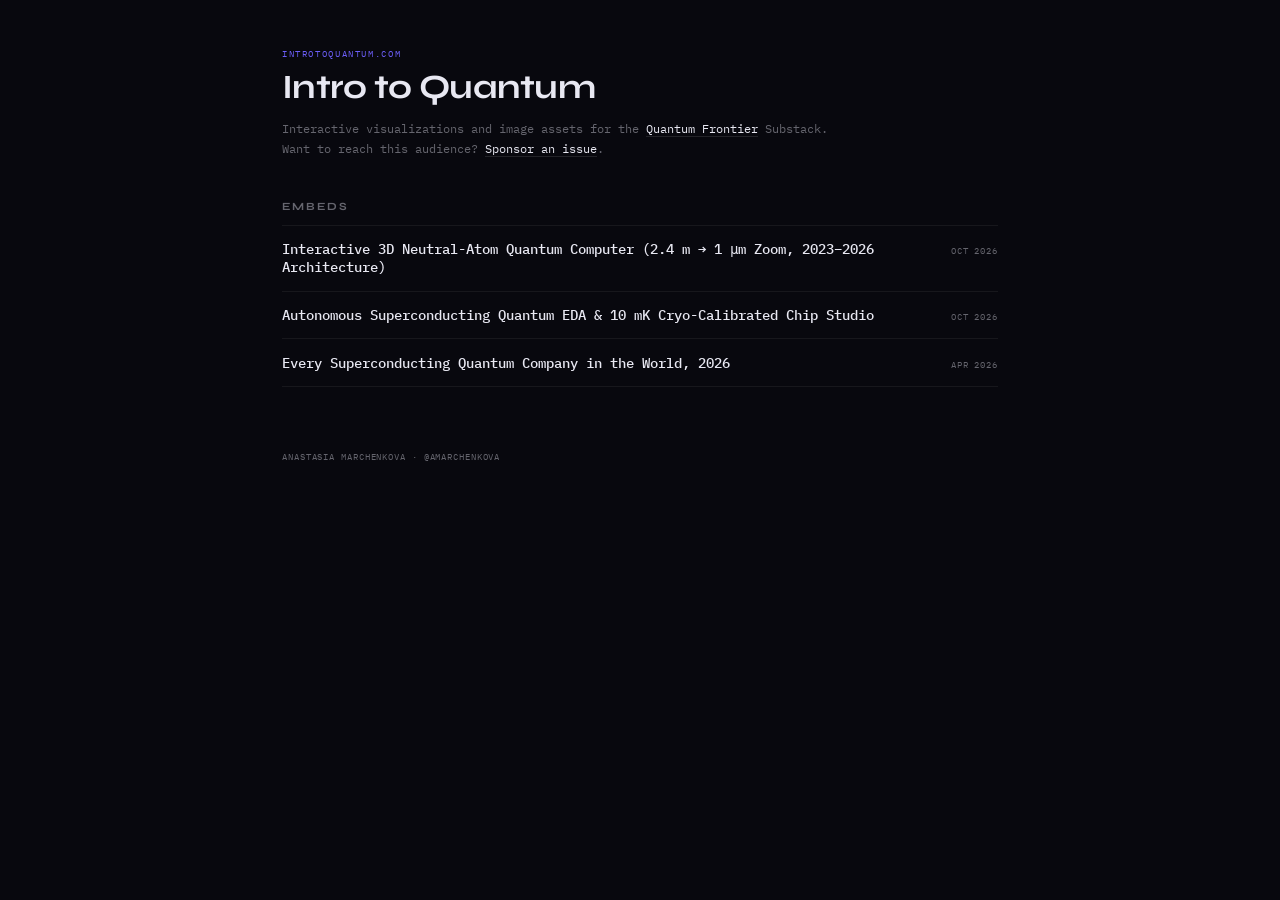
<file: index.html>
<!DOCTYPE html>
<html lang="en">
<head>
<meta charset="UTF-8">
<meta name="viewport" content="width=device-width, initial-scale=1.0">
<title>Intro to Quantum</title>
<meta name="description" content="Visualizations, images, and embeds for the Intro to Quantum Substack.">
<link rel="preconnect" href="https://fonts.googleapis.com">
<link href="https://fonts.googleapis.com/css2?family=IBM+Plex+Mono:wght@300;400;500&family=Syne:wght@700&display=swap" rel="stylesheet">
<style>
*{box-sizing:border-box;margin:0;padding:0}
:root{--bg:#08080e;--s1:#0f0f17;--b0:rgba(255,255,255,.06);--b1:rgba(255,255,255,.11);--tx:#e8e8f2;--mu:rgba(232,232,242,.42);--ac:#6d5ffa;}
body{background:var(--bg);font-family:"IBM Plex Mono",monospace;color:var(--tx);min-height:100vh;}
.wrap{max-width:780px;margin:0 auto;padding:3rem 2rem;}
.brand{font-size:9px;letter-spacing:.18em;color:var(--ac);text-transform:uppercase;margin-bottom:8px;}
h1{font-family:"Syne",sans-serif;font-size:clamp(22px,4vw,34px);font-weight:700;letter-spacing:-.02em;margin-bottom:12px;}
.sub{font-size:12px;color:var(--mu);line-height:1.7;max-width:560px;margin-bottom:2.5rem;}
.sub a{color:var(--tx);border-bottom:1px solid var(--b1);text-decoration:none;}
.sub a:hover{color:var(--ac);border-color:var(--ac);}
h2{font-family:"Syne",sans-serif;font-size:11px;letter-spacing:.18em;text-transform:uppercase;color:var(--mu);margin:2rem 0 .75rem;font-weight:700;}
ul{list-style:none;}
li{border-top:1px solid var(--b0);padding:.9rem 0;}
li:last-child{border-bottom:1px solid var(--b0);}
li a{display:flex;justify-content:space-between;align-items:baseline;gap:1rem;color:var(--tx);text-decoration:none;}
li a:hover .t{color:var(--ac);}
.t{font-size:14px;font-weight:500;transition:color .12s;}
.d{font-size:9px;letter-spacing:.1em;color:var(--mu);text-transform:uppercase;white-space:nowrap;}
footer{margin-top:4rem;font-size:9px;color:var(--mu);letter-spacing:.1em;text-transform:uppercase;}
</style>
</head>
<body>
<div class="wrap">
<div class="brand">introtoquantum.com</div>
<h1>Intro to Quantum</h1>
<p class="sub">Interactive visualizations and image assets for the <a href="https://quantumfrontier.substack.com/" target="_blank" rel="noopener">Quantum Frontier</a> Substack. Want to reach this audience? <a href="https://amarchenkova.com/sponsor">Sponsor an issue</a>.</p>

<h2>Embeds</h2>
<ul>
  <li><a href="embeds/neutral-atom-quantum-computer/index.html"><span class="t">Interactive 3D Neutral-Atom Quantum Computer (2.4 m &rarr; 1 &mu;m Zoom, 2023&ndash;2026 Architecture)</span><span class="d">Oct 2026</span></a></li>
  <li><a href="embeds/quantum-eda-studio.html"><span class="t">Autonomous Superconducting Quantum EDA &amp; 10 mK Cryo-Calibrated Chip Studio</span><span class="d">Oct 2026</span></a></li>
  <li><a href="embeds/quantum-landscape.html"><span class="t">Every Superconducting Quantum Company in the World, 2026</span><span class="d">Apr 2026</span></a></li>
</ul>

<footer>Anastasia Marchenkova &middot; @amarchenkova</footer>
</div>
</body>
</html>
</file>
